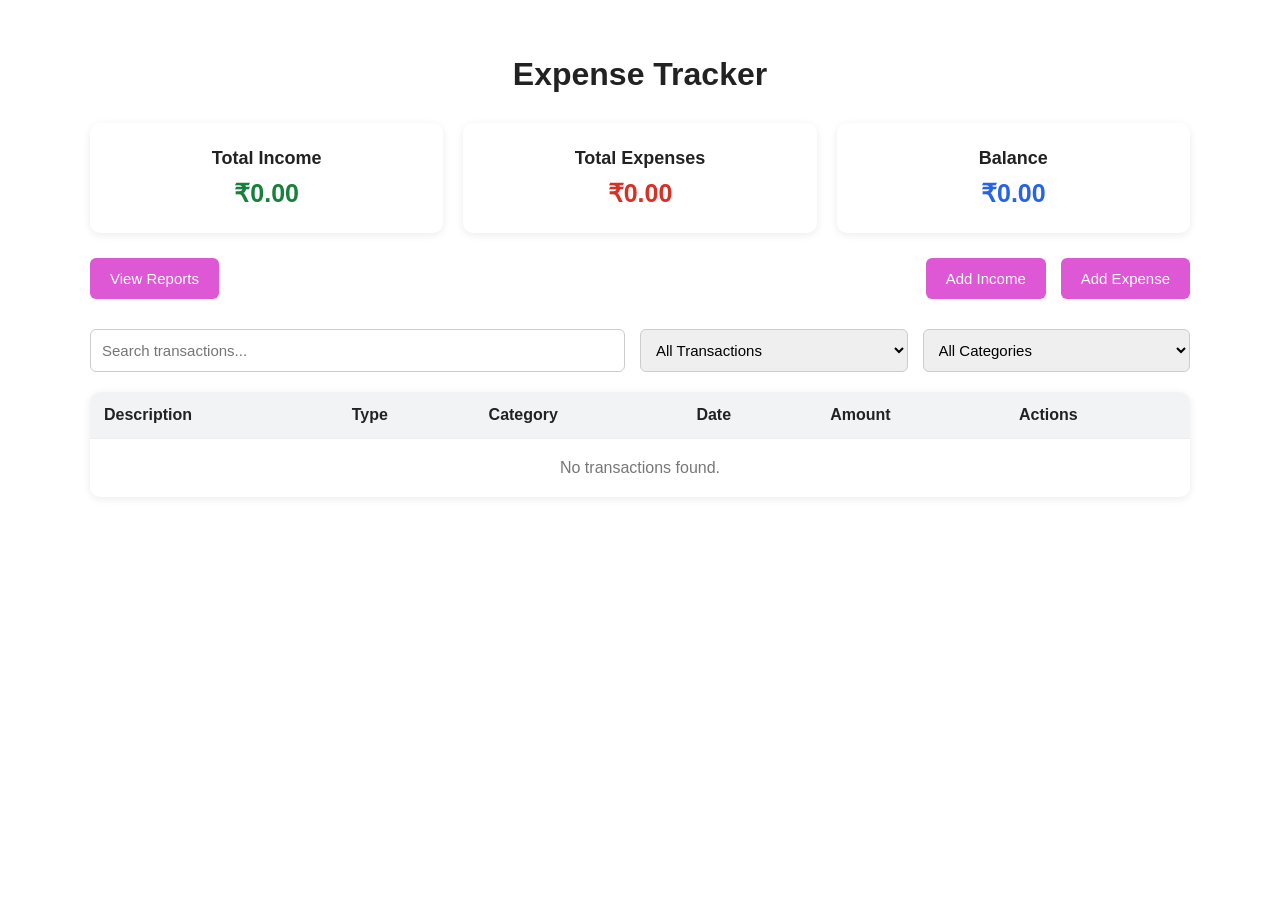
<file: index.html>
<!DOCTYPE html>
<html lang="en">
<head>
    <meta charset="UTF-8">
    <meta name="viewport" content="width=device-width, initial-scale=1.0">
    <link rel="stylesheet" href="style.css">
    <title>Expense Tracker</title>
</head>
<body>
    <div class="container">
        <h1>Expense Tracker</h1>
        <div class="summary">
            <div class="summary-card income-card">
                <h3>Total Income</h3>
                <p id="total_income">Rs. 0.00</p>
            </div>
            <div class="summary-card expense-card">
                <h3>Total Expenses</h3>
                <p id="total_expense">Rs. 0.00</p>
            </div>
            <div class="summary-card balance-card">
                <h3>Balance</h3>
                <p id="balance">Rs. 0.00</p>
            </div>
        </div>
        <div class="button-container">
      <button class="view-report-btn" onclick="location.href='reports.html'">View Reports</button>
        <div class="transaction-buttons">
            <button id="add_income" class="income-btn">Add Income</button>
            <button id="add_expense" class="expense-btn">Add Expense</button>
        </div>
        </div>

        <div id="form_container" class="form-container hidden">
            <h2 id="form_title">Add Transaction</h2>
            <form id="form">
                <label for="desc">Description</label>
                <input type="text" id="desc" placeholder="Enter description" required>
                <label for="category">Category</label>
                <select id="category" required>
                    <option value="">Select Category</option>
                </select>
                <label for="date">Date</label>
                <input type="date" id="date" required>
                <label for="amount">Amount</label>
                <input type="number" id="amount" placeholder="Enter amount" min="0" step="0.01" required>
                <div class="form-buttons">
                    <button type="submit" id="add_transaction">Add Transaction</button>
                    <button type="button" id="cancel_button">Cancel</button>
                </div>
            </form>
        </div>

        <!-- Filters -->
        <div class="filters">
            <input type="text" id="search" placeholder="Search transactions...">
            <select id="type_filter">
                <option value="all">All Transactions</option>
                <option value="income">Income</option>
                <option value="expense">Expense</option>
            </select>
            <select id="category_filter">
                <option value="all">All Categories</option>
            </select>
        </div>
        <!-- Transaction Table -->
        <div class="table-container">
            <table>
                <thead>
                    <tr>
                        <th>Description</th>
                        <th>Type</th>
                        <th>Category</th>
                        <th>Date</th>
                        <th>Amount</th>
                        <th>Actions</th>
                    </tr>
                </thead>
                <tbody id="display_data">
                </tbody>
            </table>
            <p id="no_transactions" class="no-transactions"> No transactions found.</p>
        </div>
    </div>
    
    <script src="script.js"></script>
</body>
</html>
</file>
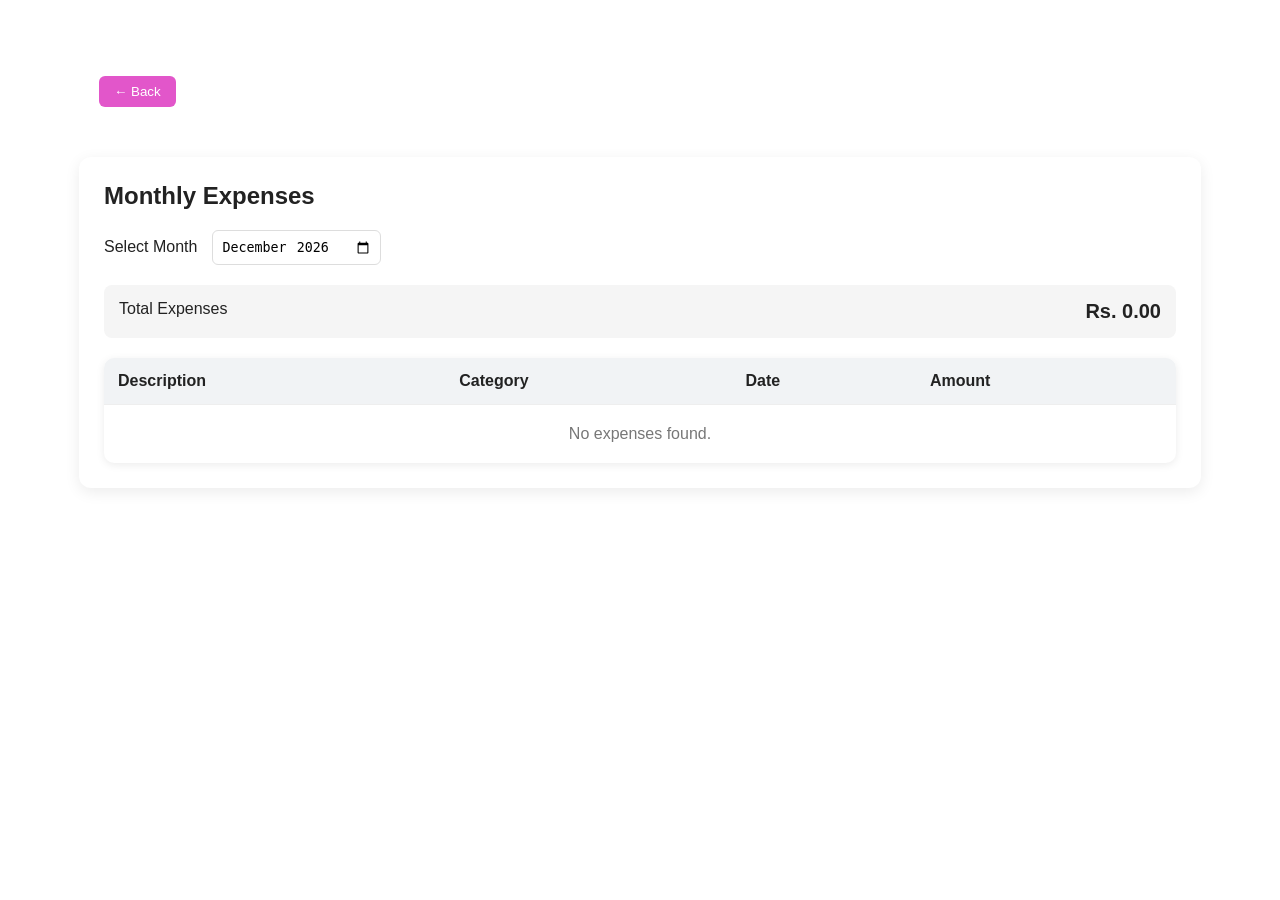
<file: reports.html>
<!DOCTYPE html>
<html lang="en">
<head>
    <meta charset="UTF-8">
    <meta name="viewport" content="width=device-width, initial-scale=1.0">
    <link rel="stylesheet" href="style.css">
    <title>Expense Tracker</title>
</head>
<body>
    <button class="back-button" onclick="location.href='index.html'">&larr; Back </button>
    <div class="monthly-expenses">
        <h2>Monthly Expenses</h2>
        <div class="month-selector">
            <label for="month_filter">Select Month</label>
            <input type="month" id="month_filter">
        </div>
        <div class="monthly-total">
            <span>Total Expenses</span>
            <strong id="monthly_expense">Rs. 0.00</strong>
        </div>
        <div class="table-container">
            <table>
                <thead>
                    <tr>
                        <th>Description</th>
                        <th>Category</th>
                        <th>Date</th>
                        <th>Amount</th>
                    </tr>
                </thead>
                <tbody id="monthly_records"></tbody>
            </table>
            <p id="no_monthly_records" class="no-transactions"> No expenses found.</p>
        </div>
    </div>

    <div class="expense-chart" id="expense_chart_section">
        <h2>Expenses by Category</h2>
        <div id="expense_chart" class="chart-container"></div>
    </div>

    <script>
        const transactions = JSON.parse(localStorage.getItem("transaction_data")) || [];
        const monthFilter = document.getElementById("month_filter");
        const monthlyExpense = document.getElementById("monthly_expense");
        const monthlyRecords = document.getElementById("monthly_records");
        const noMonthlyRecords = document.getElementById("no_monthly_records");
        const expenseChart = document.getElementById("expense_chart");
        const expenseChartSection = document.getElementById("expense_chart_section");
        const expenseCategories = ["Food", "Groceries", "Transportation", "Rent", "Shopping", "Healthcare", "Education",
            "Entertainment", "Travel", "Subscription", "Other"];

        function getMonthlyRecords() {
            const month = monthFilter.value;
            return transactions.filter(item =>
                item.type === "expense" && item.date.startsWith(month)
            );
        }

        function getMonthlyExpense() {
            const records = getMonthlyRecords();
            const total = records.reduce((sum, item) => sum + Number(item.amount), 0);
            monthlyExpense.textContent = `Rs. ${total.toFixed(2)}`;
            monthlyRecords.innerHTML = "";
            if (records.length === 0) {
                noMonthlyRecords.style.display = "block";
                return;
            }
            noMonthlyRecords.style.display = "none";
            records.forEach(item => {
                monthlyRecords.innerHTML += `
                    <tr>
                        <td>${item.desc}</td>
                        <td>${item.category}</td>
                        <td>${item.date}</td>
                        <td>Rs. ${Number(item.amount).toFixed(2)}</td>
                    </tr>`;
            });
        }
        function getExpenseChart() {
            const records = getMonthlyRecords();
            if (records.length === 0) {
                expenseChartSection.style.display = "none";
                return;
            }
            expenseChartSection.style.display = "block";
            const categories = {};
            expenseCategories.forEach(category => {
                categories[category] = 0;
            });

            records.forEach(item => {
                categories[item.category] += Number(item.amount);
            });
            expenseChart.innerHTML = "";
            const maxAmount = Math.max(...Object.values(categories), 0);
            Object.entries(categories).forEach(([category, amount]) => {
                const height = maxAmount ? (amount / maxAmount) * 200 : 0;
                expenseChart.innerHTML += `
                    <div class="chart-item">
                        <div class="bar">
                            <div class="bar-fill" style="height: ${height}px"></div>
                        </div>
                        <span class="chart-amount">${amount > 0 ? `Rs. ${amount.toFixed(0)}` : ""}</span>
                        <span class="chart-category"> ${category}</span>
                    </div>`;
            });
        }

        monthFilter.addEventListener("change", () => {
            getMonthlyExpense();
            getExpenseChart();
        });

        const today = new Date();
        monthFilter.value = today.toISOString().slice(0, 7);
        getMonthlyExpense();
        getExpenseChart();
    </script>

</body>
</html>
</file>
<file: style.css>
* {
    margin: 0;
    padding: 0;
    box-sizing: border-box;
}

body {
    font-family: Arial, sans-serif;
    background: white;
    color: #222;
    padding: 30px 15px;
    margin: 2% 5%;
}

.container {
    max-width: 1100px;
    margin: auto;
}

h1 {
    text-align: center;
    margin-bottom: 30px;
}


/* Summary */
.summary {
    display: grid;
    grid-template-columns: repeat(3, 1fr);
    gap: 20px;
    margin-bottom: 25px;
}
.summary-card {
    background: white;
    padding: 25px;
    border-radius: 10px;
    box-shadow: 0 2px 8px rgba(0, 0, 0, 0.08);
    text-align: center;
}
.summary-card h3 {
    margin-bottom: 10px;
    font-size: 18px;
}
.summary-card p {
    font-size: 25px;
    font-weight: bold;
}
.income-card p {
    color: #16803c;
}
.expense-card p {
    color: #d93025;
}

.balance-card p {
    color: #2563eb;
}


/* Buttons */
.button-container{
    display: flex;
    justify-content: space-between;
    margin-bottom: 30px;
}
.view-report-btn{
    justify-content: left;
}
.transaction-buttons {
    display: flex;
    gap: 15px;
}
.transaction-buttons button, .form-buttons button,.view-report-btn{
    border: none;
    padding: 12px 20px;
    border-radius: 6px;
    cursor: pointer;
    font-size: 15px;
}
.income-btn, .expense-btn, .view-report-btn{
    background: #de57d5;
    color: white;
}
/* Form */
.form-container {
    background: white;
    padding: 25px;
    border-radius: 10px;
    margin-bottom: 25px;
    box-shadow: 0 2px 8px rgba(0, 0, 0, 0.08);
}
.form-container h2 {
    margin-bottom: 20px;
}
form {
    display: grid;
    gap: 8px;
}
form label {
    font-weight: bold;
    margin-top: 5px;
}

form input, form select, .filters input, .filters select {
    width: 100%;
    padding: 11px;
    border: 1px solid #ccc;
    border-radius: 6px;
    font-size: 15px;
}
.form-buttons {
    display: flex;
    gap: 10px;
    margin-top: 15px;
}
#add_transaction {
    background: #2563eb;
    color: white;
}
#cancel_button {
    background: #777;
    color: white;
}
.hidden {
    display: none;
}

/* Filters */
.filters {
    display: grid;
    grid-template-columns: 2fr 1fr 1fr;
    gap: 15px;
    margin-bottom: 20px;
}

/* Table */
.table-container {
    background: white;
    border-radius: 10px;
    overflow-x: auto;
    box-shadow: 0 2px 8px rgba(0, 0, 0, 0.08);
}
table {
    width: 100%;
    border-collapse: collapse;
}
th,td {
    padding: 14px;
    text-align: left;
    border-bottom: 1px solid #eee;
}
th {
    background: #f1f3f5;
}
.income-text {
    color: #16803c;
    font-weight: bold;
}
.expense-text {
    color: #d93025;
    font-weight: bold;
}
.edit-btn, .delete-btn {
    border: none;
    padding: 5px 10px;
    border-radius: 5px;
    cursor: pointer;
    margin-right: 5px;
    margin-bottom: 2px;
    height: fit-content;
}
.edit-btn {
    background: #2563eb;
    color: white;
}
.delete-btn {
    background: #d93025;
    color: white;
}
.no-transactions {
    text-align: center;
    padding: 20px;
    color: #777;
}
/*Monthly expense page*/
.monthly-expenses, .expense-chart {
    margin-top: 30px;
    padding: 25px;
    background: #fff;
    border-radius: 12px;
    box-shadow: 0 4px 15px rgba(0, 0, 0, 0.08);
}
.monthly-expenses h2, .expense-chart h2 {
    margin-bottom: 20px;
}
.month-selector {
    display: flex;
    align-items: center;
    gap: 15px;
    margin-bottom: 20px;
}
.month-selector input {
    padding: 8px;
    border: 1px solid #ddd;
    border-radius: 6px;
}
.monthly-total {
    display: flex;
    justify-content: space-between;
    padding: 15px;
    background: #f5f5f5;
    border-radius: 8px;
    margin-bottom: 20px;
}
.monthly-total strong {
    font-size: 20px;
}
.month-record {
    display: flex;
    justify-content: space-between;
    align-items: center;
    padding: 14px 0;
    border-bottom: 1px solid #eee;
}
.record-info {
    display: flex;
    flex-direction: column;
    gap: 4px;
}
.record-description {
    font-weight: 600;
}
.record-category, .record-date {
    font-size: 13px;
    color: #777;
}
.record-amount {
    font-weight: 600;
}

/* Chart */
.chart-container {
    height: 300px;
    display: flex;
    align-items: flex-end;
    gap: 20px;
    padding: 20px;
    border-bottom: 2px solid #ddd;
    overflow-x: auto;
}
.chart-item {
    min-width: 65px;
    height: 100%;
    display: flex;
    flex-direction: column;
    justify-content: flex-end;
    align-items: center;
    gap: 8px;
}
.bar {
    width: 35px;
    height: 200px;
    display: flex;
    align-items: flex-end;
}
.bar-fill {
    width: 100%;
    background: green;
    border-radius: 6px 6px 0 0;
}
.chart-amount {
    font-size: 12px;
    font-weight: 600;
}
.chart-category {
    font-size: 12px;
    text-align: center;
}
.back-button {
    margin: 20px;
    padding: 8px 15px;
    border: none;
    border-radius: 6px;
    background: rgb(226, 86, 202);
    color: white;
    cursor: pointer;
}

/* Mobile */
@media (max-width: 768px) {

    body {
        padding: 20px 10px;
    }
    .summary {
        grid-template-columns: 1fr;
    }
    .transaction-buttons {
        flex-direction: column;
    }
    .transaction-buttons button {
        width: 100%;
    }
    .view-report-btn{
        height: 50px;
    }
    .form-buttons{
        gap: 2px;
    }
    .filters {
        grid-template-columns: 1fr;
    }
    th, td {
        padding: 10px;
        font-size: 14px;
    }
}
</file>
